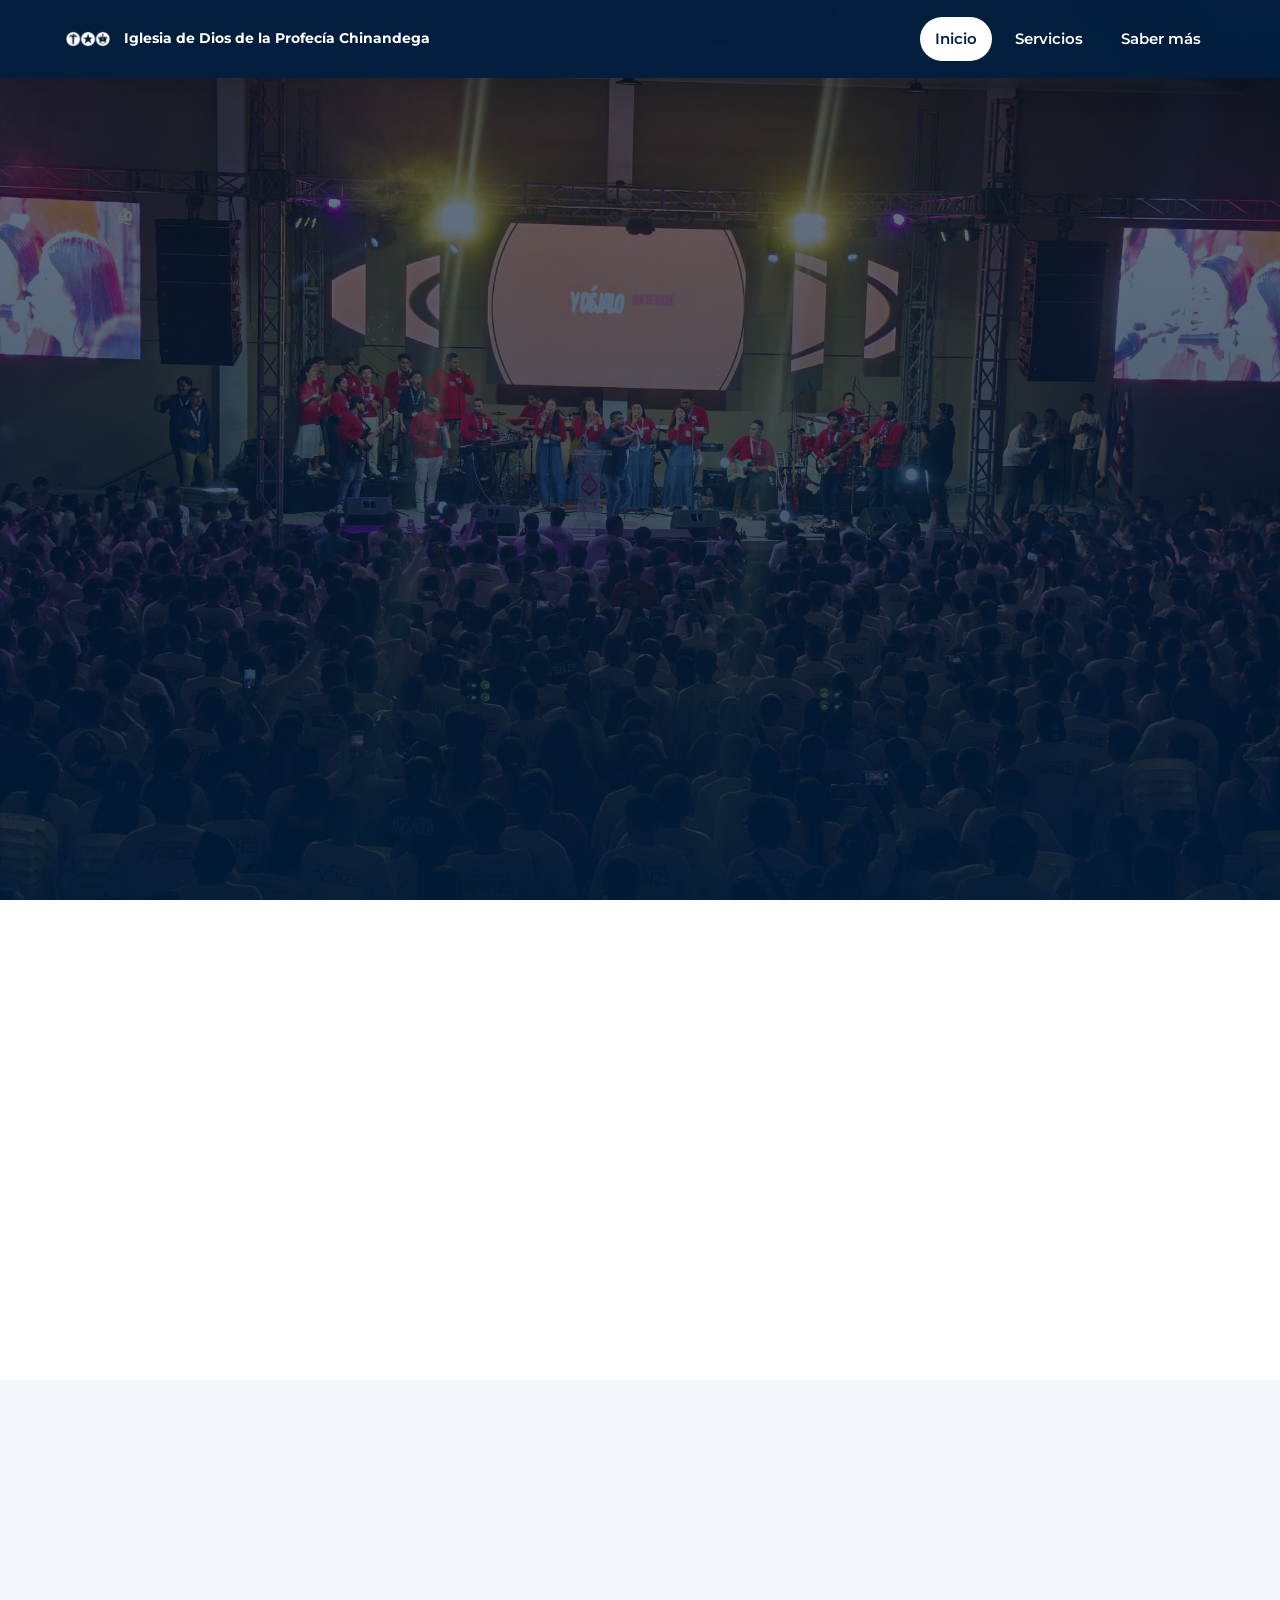
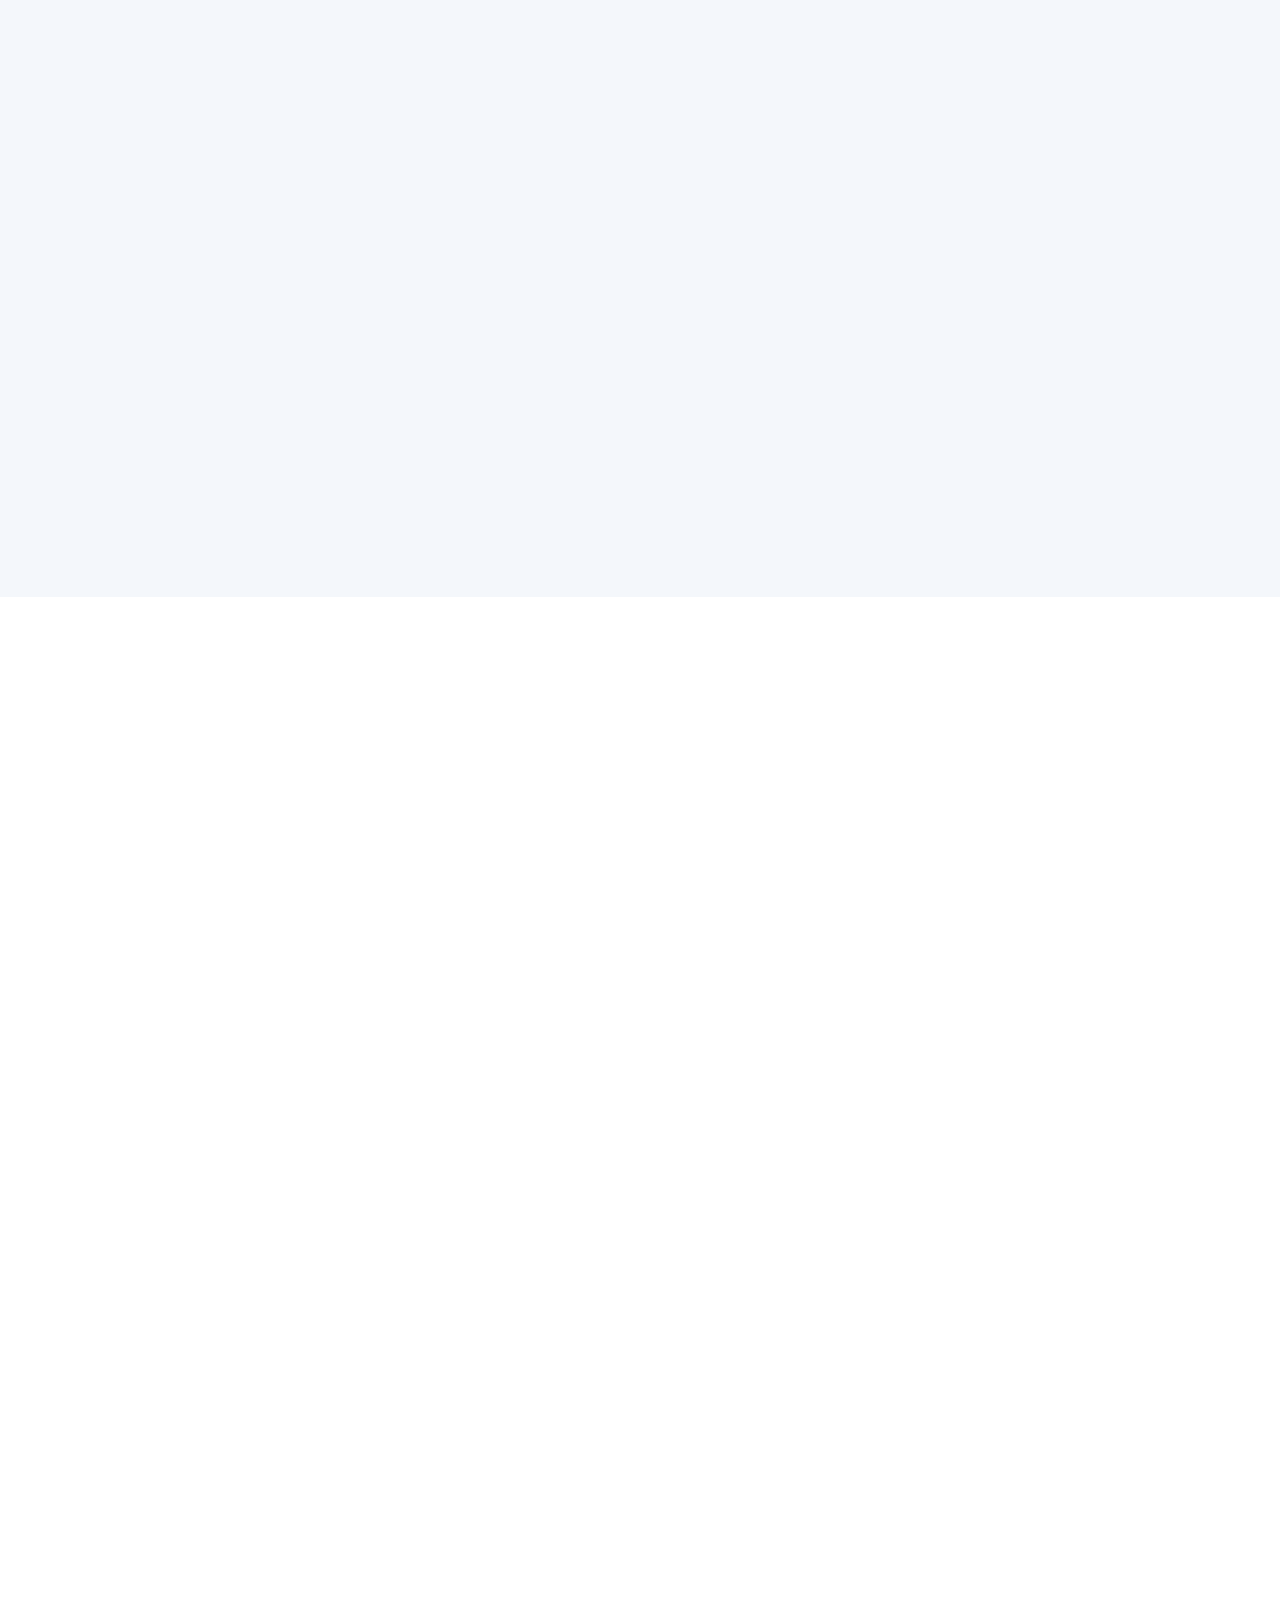
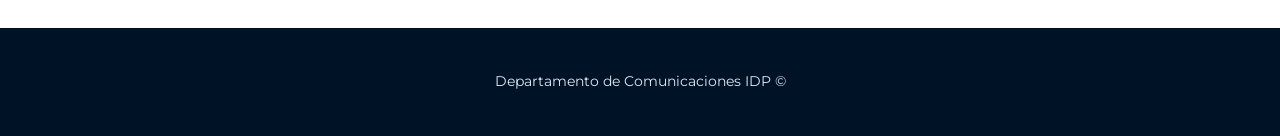
<file: index.html>
<!DOCTYPE html>
<html lang="es">
<head>
  <meta charset="UTF-8">
  <meta name="viewport" content="width=device-width, initial-scale=1.0">
  <title>Iglesia de Dios de la Profecía Chinandega</title>
  <meta name="description" content="Sitio oficial de Iglesia de Dios de la Profecía Chinandega.">
  <link rel="stylesheet" href="styles.css">
</head>
<body>
  <header class="topbar">
    <a class="brand" href="index.html" aria-label="Inicio">
      <img src="assets/img/logo.png" alt="Logo de la iglesia" onerror="this.style.display='none'">
      <span>Iglesia de Dios de la Profecía Chinandega</span>
    </a>
    <button class="menu-btn" aria-label="Abrir menú" aria-expanded="false">☰</button>
    <nav class="nav">
      <a class="active" href="index.html">Inicio</a>
      <a href="servicios.html">Servicios</a>
      <a href="saber-mas.html">Saber más</a>
    </nav>
  </header>

  <main>
    <section class="hero">
      <div class="hero-overlay"></div>
      <div class="hero-content reveal">
        <p class="eyebrow">BIENVENIDOS</p>
        <h1>Iglesia de Dios de la Profecía Chinandega</h1>
        <p>Un lugar para adorar a Dios, crecer en su Palabra y compartir juntos como iglesia.</p>
        <div class="hero-actions">
          <a class="btn primary" href="servicios.html">Ver servicios</a>
          <a class="btn ghost" href="saber-mas.html">Cómo visitarnos</a>
        </div>
      </div>
    </section>

    <section class="section intro reveal">
      <div>
        <p class="eyebrow">NUESTRA IGLESIA</p>
        <h2>Una comunidad con propósito</h2>
        <p>
          Somos una iglesia dedicada a compartir el mensaje de Jesucristo, servir a nuestra comunidad
          y acompañar a cada persona en su crecimiento espiritual.
        </p>
      </div>
      <div class="logo-panel">
        <img src="assets/img/iglesia.jpg" alt="Logo Iglesia de Dios de la Profecía Chinandega"
             onerror="this.src='https://placehold.co/500x300?text=Coloca+aqu%C3%AD+tu+logo'">
      </div>
    </section>

    <section class="section soft">
    <div class="section-heading reveal">

        <div class="pastores-foto">
            <img src="assets/img/pastores22.jpg"
                 alt="Pastores de la Iglesia de Dios de la Profecía Chinandega"
                 onerror="this.style.display='none'">
        </div>

        <p class="eyebrow">QUIÉNES SOMOS</p>

        <h2>Nuestra familia pastoral</h2>

        <p>
            El Pastor Wilbert Lagos ha estado al frente de nuestra iglesia desde el año
            2013. Junto a él se encuentra su esposa, Martha Navarro, con quien contrajo
            matrimonio en el año 2007.
        </p>

        <p>
            Como familia pastoral, el Pastor Wilbert y Martha son padres de dos hijos,
            y juntos forman una familia que ha sido parte importante de la historia de
            nuestra iglesia.
        </p>

        <p>
            Hoy continúan sirviendo con el deseo de seguir viendo una iglesia fortalecida
            en la fe, comprometida con Dios y preparada para compartir el mensaje de
            Jesucristo con nuestra comunidad.
        </p>

    </div>
    </section>
    <section class="section soft">
      <div class="section-heading reveal">
        <p class="eyebrow">NUESTROS SERVICIOS</p>
        <h2>Momentos que vivimos juntos</h2>
      </div>
      <div class="gallery reveal">
        <img src="assets/img/v1.jpg" alt="Servicio de la iglesia" onerror="this.src='https://placehold.co/800x600?text=Servicio+1'">
        <img src="assets/img/v2.jpg" alt="Servicio de la iglesia" onerror="this.src='https://placehold.co/800x600?text=Servicio+2'">
        <img src="assets/img/v3.jpg" alt="Servicio de la iglesia" onerror="this.src='https://placehold.co/800x600?text=Servicio+3'">
        <img src="assets/img/v4.jpg" alt="Servicio de la iglesia" onerror="this.src='https://placehold.co/800x600?text=Servicio+4'">
      </div>
    </section>

    <section class="section">
      <div class="section-heading reveal">
        <p class="eyebrow">UNETE A NOSOTROS</p>
        <h2>Horarios de nuestros servicios</h2>
      </div>
      <div class="schedule reveal">
        <div><strong>Domingo</strong><span>Servicio Día del Señor</span><b>10:00 AM</b></div>
        <div><strong>Jueves</strong><span>Noches de Intercesión</span><b>6:00 PM</b></div>
        <div><strong>Sabados</strong><span>Reunión de Jóvenes</span><b>6:00 PM</b></div>
      </div>
    </section>

    <section class="section cta reveal">
      <p class="eyebrow">MANTENTE CONECTADO</p>
      <h2>Síguenos en nuestras redes sociales</h2>
      <p>Encuentra anuncios, transmisiones, fotografías y próximas actividades.</p>
      <div class="socials">
      <a href="https://www.facebook.com/share/18BHmf9R4V/">Facebook</a>
          <a href="https://www.instagram.com/idp_chinandega?stkn=MnJvcGtocGhxM2Q0">Instagram</a>
          <a href="https://www.tiktok.com/@idp_chinandega?_r=1&_t=ZS-99UWUa4cr0Z">TikTok</a>
          <a href="https://wa.me/message/VCTOI52I7GJPL1">WhatsApp</a>
      </div>
    </section>
  </main>

  <footer>
    <p>Departamento de Comunicaciones IDP © <span id="year"></span></p>
  </footer>

  <script src="script.js"></script>
</body>
</html>
</file>
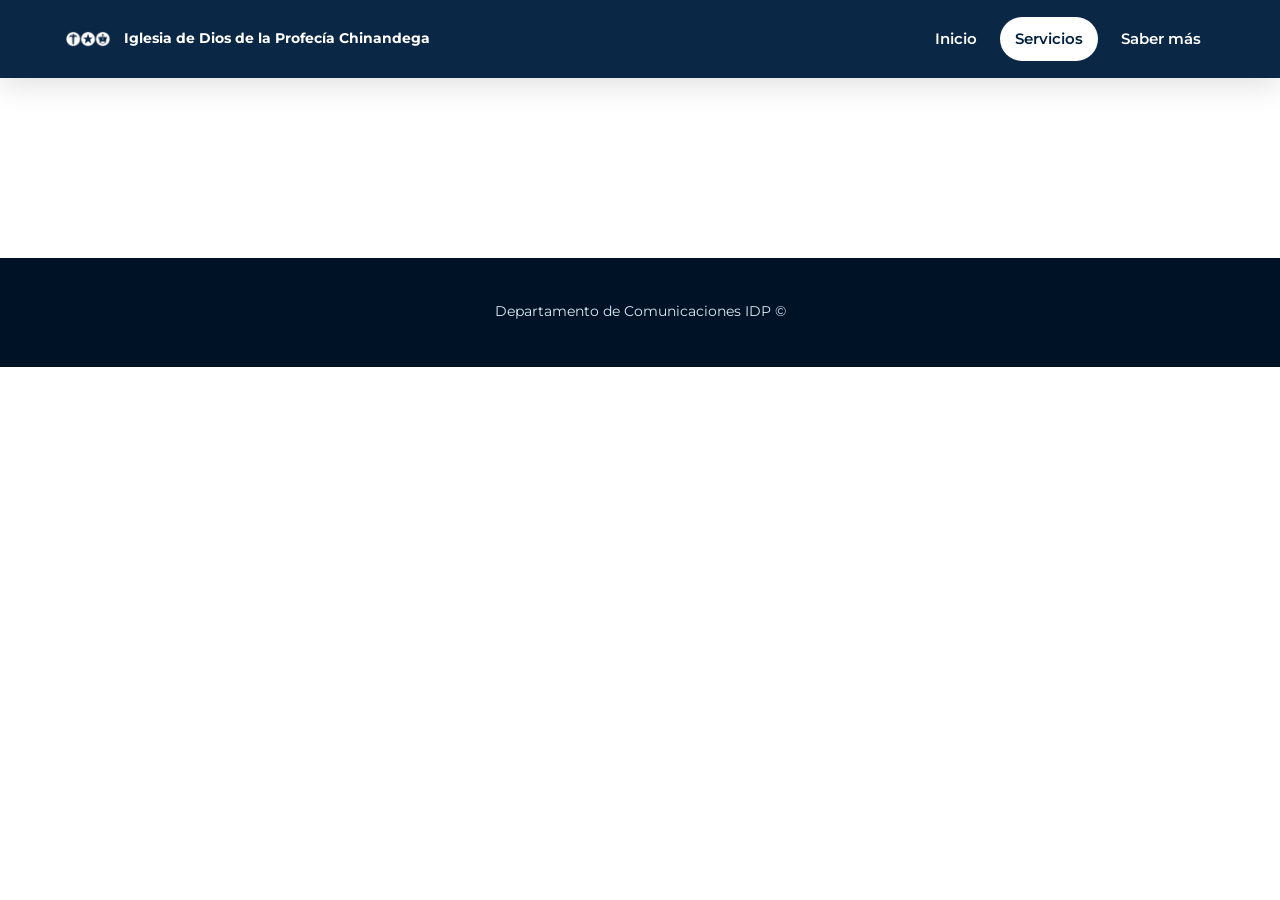
<file: evento.html>
<!DOCTYPE html>
<html lang="es">
<head>
  <meta charset="UTF-8">
  <meta name="viewport" content="width=device-width, initial-scale=1.0">
  <title>Evento | IDP Chinandega</title>
  <link rel="stylesheet" href="styles.css">
</head>
<body>
  <header class="topbar">
    <a class="brand" href="index.html">
      <img src="assets/img/logo.png" alt="Logo" onerror="this.style.display='none'">
      <span>Iglesia de Dios de la Profecía Chinandega</span>
    </a>
    <button class="menu-btn" aria-label="Abrir menú" aria-expanded="false">☰</button>
    <nav class="nav">
      <a href="index.html">Inicio</a>
      <a class="active" href="servicios.html">Servicios</a>
      <a href="saber-mas.html">Saber más</a>
    </nav>
  </header>

  <main class="page-main">
    <section id="event-detail" class="section event-detail"></section>
  </main>

  <footer>
    <p>Departamento de Comunicaciones IDP © <span id="year"></span></p>
  </footer>
  <script src="script.js"></script>
</body>
</html>
</file>
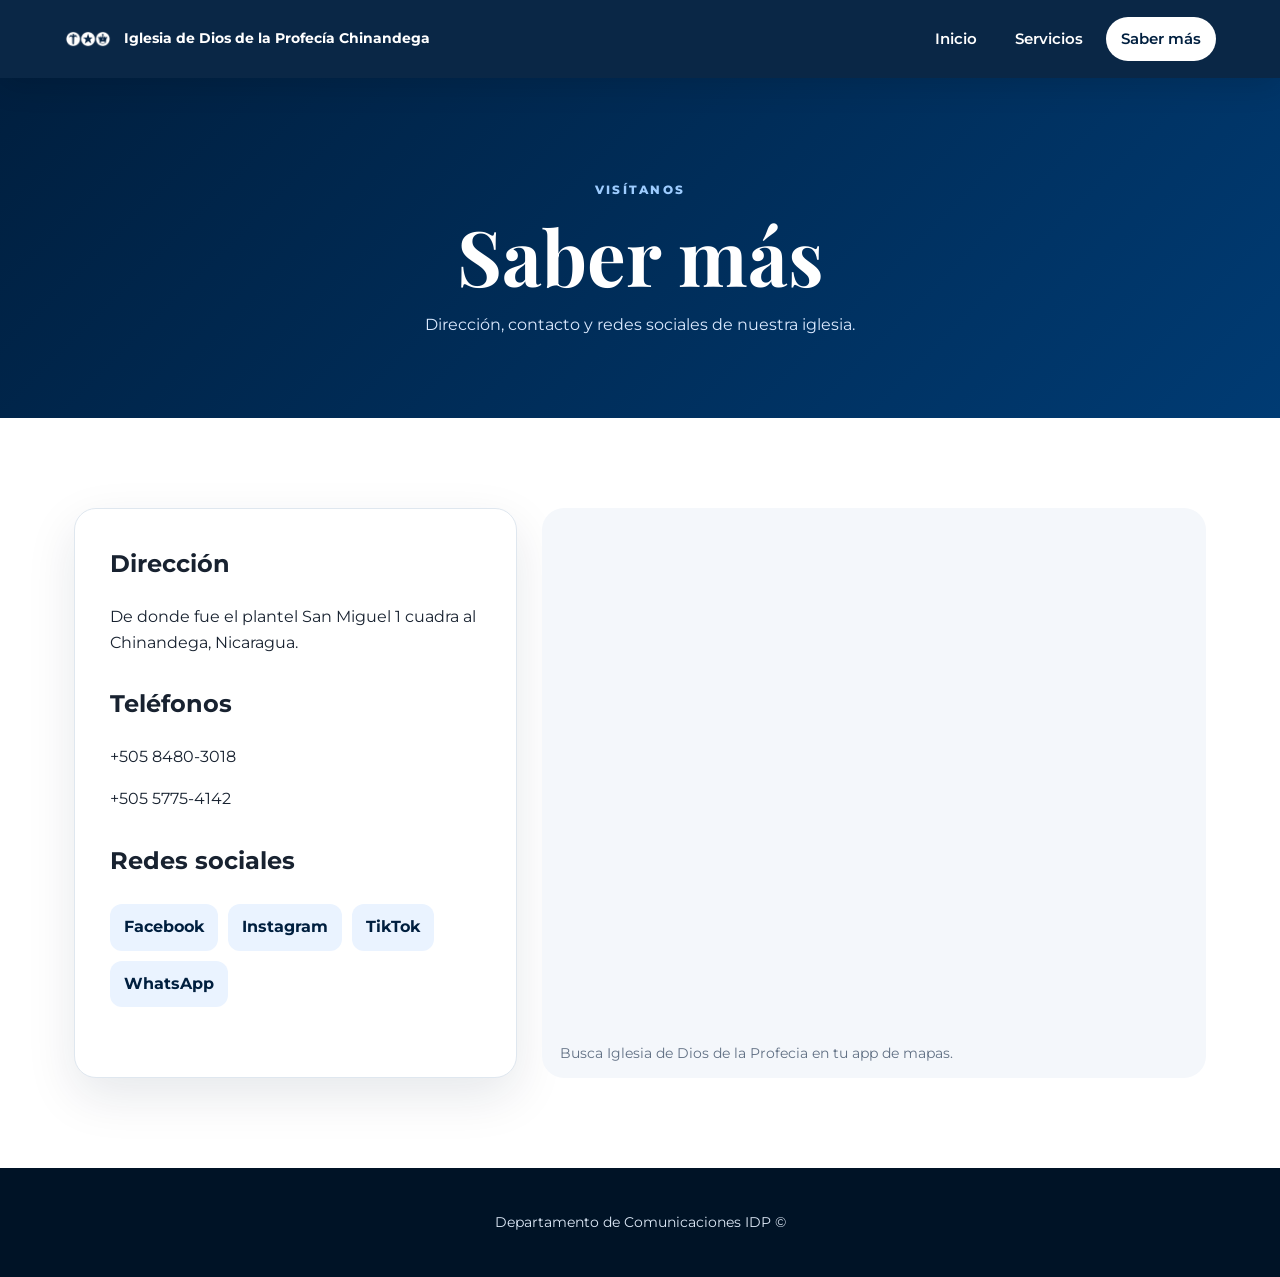
<file: saber-mas.html>
<!DOCTYPE html>
<html lang="es">
<head>
  <meta charset="UTF-8">
  <meta name="viewport" content="width=device-width, initial-scale=1.0">
  <title>Saber más | IDP Chinandega</title>
  <link rel="stylesheet" href="styles.css">
</head>
<body>
  <header class="topbar">
    <a class="brand" href="index.html">
      <img src="assets/img/logo.png" alt="Logo" onerror="this.style.display='none'">
      <span>Iglesia de Dios de la Profecía Chinandega</span>
    </a>
    <button class="menu-btn" aria-label="Abrir menú" aria-expanded="false">☰</button>
    <nav class="nav">
      <a href="index.html">Inicio</a>
      <a href="servicios.html">Servicios</a>
      <a class="active" href="saber-mas.html">Saber más</a>
    </nav>
  </header>

  <main class="page-main">
    <section class="page-hero">
      <p class="eyebrow">VISÍTANOS</p>
      <h1>Saber más</h1>
      <p>Dirección, contacto y redes sociales de nuestra iglesia.</p>
    </section>

    <section class="section contact-grid">
      <article class="contact-card">
        <h2>Dirección</h2>
        <p>De donde fue el plantel San Miguel 1 cuadra al Chinandega, Nicaragua.</p>

        <h2>Teléfonos</h2>
        <p><a href="tel:+505 8480-3018">+505 8480-3018</a></p>
        <p><a href="tel:+505 5775-4142">+505 5775-4142</a></p>

        <h2>Redes sociales</h2>
        <div class="contact-links">
          <a href="https://www.facebook.com/share/18BHmf9R4V/">Facebook</a>
          <a href="https://www.instagram.com/idp_chinandega?stkn=MnJvcGtocGhxM2Q0">Instagram</a>
          <a href="https://www.tiktok.com/@idp_chinandega?_r=1&_t=ZS-99UWUa4cr0Z">TikTok</a>
          <a href="https://wa.me/message/VCTOI52I7GJPL1">WhatsApp</a>
        </div>
      </article>

      <article class="map-wrap">
        <iframe
          title="Mapa de la iglesia"
          src="https://www.google.com/maps?q=Chinandega,Nicaragua&output=embed"
          loading="lazy"
          referrerpolicy="no-referrer-when-downgrade">
        </iframe>
        <p class="map-note">Busca Iglesia de Dios de la Profecia en tu app de mapas.</p>
      </article>
    </section>
  </main>

  <footer>
    <p>Departamento de Comunicaciones IDP © <span id="year"></span></p>
  </footer>
  <script src="script.js"></script>
</body>
</html>
</file>
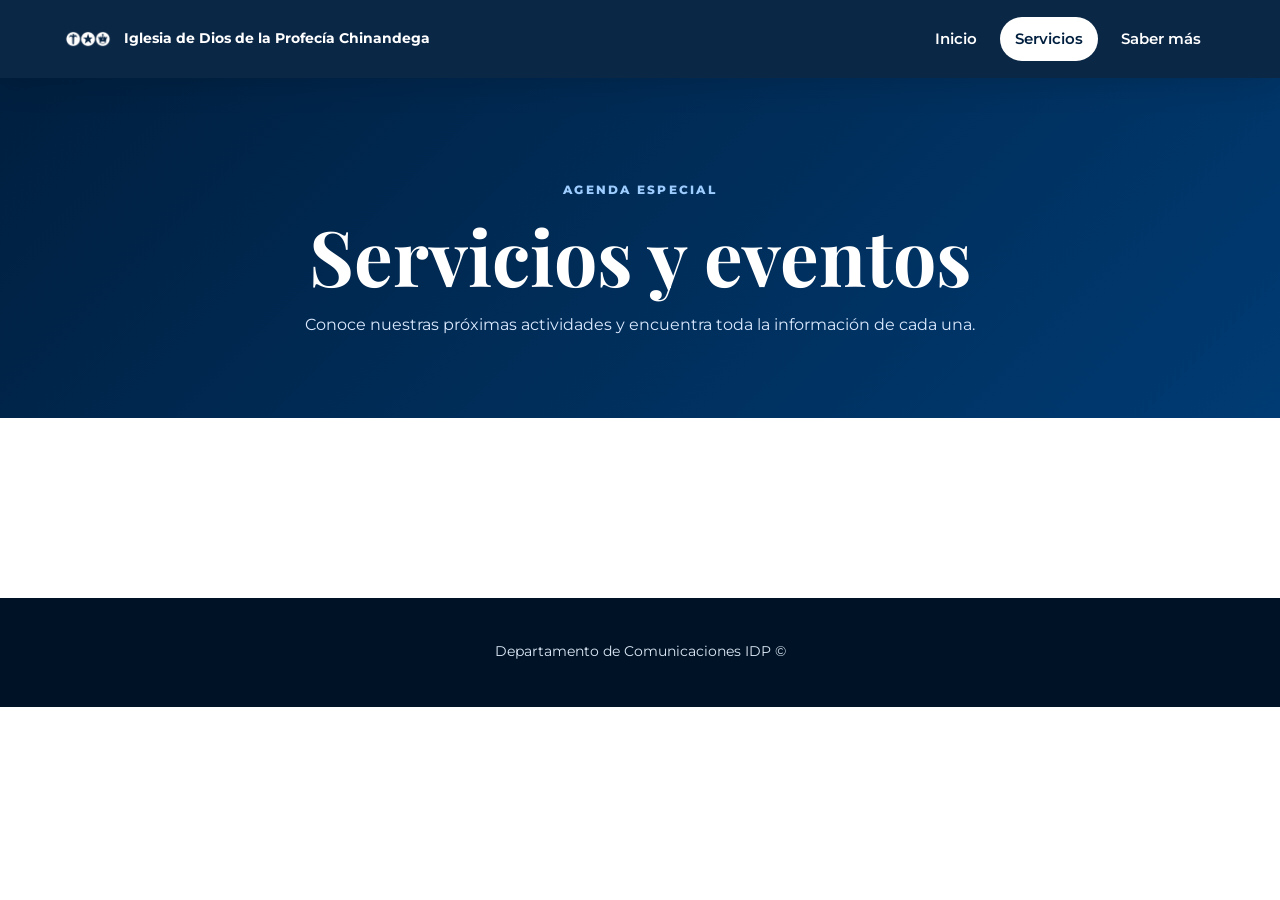
<file: servicios.html>
<!DOCTYPE html>
<html lang="es">
<head>
  <meta charset="UTF-8">
  <meta name="viewport" content="width=device-width, initial-scale=1.0">
  <title>Servicios y Eventos | IDP Chinandega</title>
  <link rel="stylesheet" href="styles.css">
</head>
<body>
  <header class="topbar">
    <a class="brand" href="index.html">
      <img src="assets/img/logo.png" alt="Logo" onerror="this.style.display='none'">
      <span>Iglesia de Dios de la Profecía Chinandega</span>
    </a>
    <button class="menu-btn" aria-label="Abrir menú" aria-expanded="false">☰</button>
    <nav class="nav">
      <a href="index.html">Inicio</a>
      <a class="active" href="servicios.html">Servicios</a>
      <a href="saber-mas.html">Saber más</a>
    </nav>
  </header>

  <main class="page-main">
    <section class="page-hero">
      <p class="eyebrow">AGENDA ESPECIAL</p>
      <h1>Servicios y eventos</h1>
      <p>Conoce nuestras próximas actividades y encuentra toda la información de cada una.</p>
    </section>

    <section class="section">
      <div id="event-grid" class="event-grid"></div>
    </section>
  </main>

  <footer>
    <p>Departamento de Comunicaciones IDP © <span id="year"></span></p>
  </footer>
  <script src="script.js"></script>
</body>
</html>
</file>
<file: styles.css>
@import url('https://fonts.googleapis.com/css2?family=Montserrat:wght@400;500;600;700;800&family=Playfair+Display:wght@700&display=swap');

:root{
  --blue:#001f3f;
  --blue-2:#003b73;
  --white:#ffffff;
  --soft:#f4f7fb;
  --text:#182230;
  --muted:#617084;
  --line:#dfe7ef;
  --shadow:0 18px 50px rgba(0,31,63,.10);
  --radius:22px;
}
*{box-sizing:border-box}
html{scroll-behavior:smooth}
body{margin:0;font-family:Montserrat,Arial,sans-serif;color:var(--text);background:#fff;line-height:1.65}
img{max-width:100%;display:block}
a{text-decoration:none;color:inherit}

.topbar{
  position:fixed; inset:0 0 auto 0; height:78px; z-index:999;
  display:flex; align-items:center; justify-content:space-between;
  padding:0 max(5vw,24px); background:rgba(0,31,63,.96);
  backdrop-filter:blur(14px); box-shadow:0 8px 30px rgba(0,0,0,.12)
}
.brand{display:flex;align-items:center;gap:12px;color:white;font-weight:700;max-width:62%}
.brand img{width:48px;height:48px;object-fit:contain}
.brand span{font-size:.9rem}
.nav{display:flex;gap:8px}
.nav a{color:white;padding:10px 15px;border-radius:999px;font-size:.92rem;font-weight:600}
.nav a:hover,.nav a.active{background:white;color:var(--blue)}
.menu-btn{display:none;background:transparent;border:0;color:white;font-size:1.8rem;cursor:pointer}

.hero{
  min-height:100vh; position:relative; display:grid; place-items:center; text-align:center;
  background:url('assets/img/v4.jpg') center/cover no-repeat, linear-gradient(135deg,var(--blue),var(--blue-2));
  color:white; padding:120px 24px 70px
}
.hero-overlay{position:absolute;inset:0;background:linear-gradient(180deg,rgba(0,20,45,.55),rgba(0,31,63,.84))}
.hero-content{position:relative;max-width:900px}
.hero h1,.page-hero h1{font-family:"Playfair Display",Georgia,serif;font-size:clamp(2.6rem,7vw,5.8rem);line-height:1.04;margin:.2em 0}
.hero p:not(.eyebrow){font-size:clamp(1rem,2vw,1.25rem);max-width:740px;margin:0 auto 30px;color:#e9f2ff}
.eyebrow{letter-spacing:.18em;font-weight:800;font-size:.78rem;color:#4ea2ff}
.hero .eyebrow,.page-hero .eyebrow,.cta .eyebrow{color:#9dccff}
.hero-actions{display:flex;justify-content:center;gap:12px;flex-wrap:wrap}
.btn{display:inline-block;padding:13px 22px;border-radius:999px;font-weight:700}
.btn.primary{background:white;color:var(--blue)}
.btn.ghost{border:1px solid rgba(255,255,255,.7);color:white}
.btn.blue{background:var(--blue);color:#fff}

.section{max-width:1180px;margin:auto;padding:90px 24px}
.soft{max-width:none;background:var(--soft)}
.soft > *{max-width:1180px;margin-left:auto;margin-right:auto}
.section-heading{text-align:center;margin-bottom:42px}
.section-heading h2,.intro h2,.cta h2{font-size:clamp(2rem,4vw,3.3rem);line-height:1.15;margin:.15em 0}
.intro{display:grid;grid-template-columns:1.15fr .85fr;gap:50px;align-items:center}
.logo-panel{background:var(--soft);padding:35px;border-radius:var(--radius);min-height:300px;display:grid;place-items:center}
.logo-panel img{max-height:260px;object-fit:contain}

.grid.two{display:grid;grid-template-columns:repeat(2,1fr);gap:25px}
.info-card,.contact-card,.event-card{background:white;border:1px solid var(--line);border-radius:var(--radius);box-shadow:var(--shadow)}
.info-card{padding:36px}
.card-icon{display:grid;place-items:center;width:52px;height:52px;border-radius:50%;background:#eaf3ff;color:var(--blue);font-size:1.5rem}
.info-card h3{font-size:1.5rem;margin-bottom:8px}
.info-card p{color:var(--muted)}

.pastor-card{display:grid;grid-template-columns:.9fr 1.1fr;gap:45px;align-items:center}
.pastor-card img{width:100%;aspect-ratio:4/3;object-fit:cover;border-radius:var(--radius)}
.pastor-card h3{font-size:2rem;margin:.2em 0}

.gallery{display:grid;grid-template-columns:repeat(12,1fr);gap:14px}
.gallery img{width:100%;height:300px;object-fit:cover;border-radius:18px}
.gallery img:nth-child(1){grid-column:span 7}
.gallery img:nth-child(2){grid-column:span 5}
.gallery img:nth-child(3){grid-column:span 5}
.gallery img:nth-child(4){grid-column:span 7}

.schedule{border-top:1px solid var(--line)}
.schedule div{display:grid;grid-template-columns:1fr 2fr auto;gap:20px;padding:24px 4px;border-bottom:1px solid var(--line);align-items:center}
.schedule span{color:var(--muted)}

.cta{text-align:center;background:var(--blue);color:white;border-radius:32px;margin-bottom:80px}
.cta p{color:#dbeaff}
.socials,.contact-links{display:flex;gap:10px;justify-content:center;flex-wrap:wrap;margin-top:24px}
.socials a{background:white;color:var(--blue);padding:10px 16px;border-radius:999px;font-weight:700}
.contact-links{justify-content:flex-start}
.contact-links a{background:#eaf3ff;color:var(--blue);padding:10px 14px;border-radius:12px;font-weight:700}

footer{background:#001326;color:#dce8f6;text-align:center;padding:28px 20px;font-size:.9rem}

.page-main{padding-top:78px}
.page-hero{background:linear-gradient(135deg,var(--blue),var(--blue-2));color:white;text-align:center;padding:90px 24px 80px}
.page-hero p:last-child{max-width:700px;margin:auto;color:#dbeaff}
.page-hero h1{font-size:clamp(2.7rem,6vw,4.8rem)}

.event-grid{display:grid;grid-template-columns:repeat(3,1fr);gap:24px}
.event-card{overflow:hidden;transition:.25s transform,.25s box-shadow}
.event-card:hover{transform:translateY(-5px);box-shadow:0 22px 60px rgba(0,31,63,.16)}
.event-card img{width:100%;aspect-ratio:4/5;object-fit:cover;background:var(--soft)}
.event-card-body{padding:24px}
.event-card .date{color:var(--blue-2);font-weight:800;font-size:.82rem;text-transform:uppercase;letter-spacing:.08em}
.event-card h2{margin:.3em 0;font-size:1.35rem}
.event-card p{color:var(--muted)}
.event-card .more{font-weight:800;color:var(--blue)}

.event-detail{max-width:1050px}
.back-link{display:inline-block;margin-bottom:25px;color:var(--blue);font-weight:800}
.event-hero-grid{display:grid;grid-template-columns:.8fr 1.2fr;gap:45px;align-items:start}
.event-flyer{width:100%;border-radius:var(--radius);box-shadow:var(--shadow)}
.event-meta{display:grid;gap:12px;margin:25px 0}
.meta-item{padding:14px 16px;border-radius:14px;background:var(--soft)}
.event-description{font-size:1.05rem;color:#3f4d5e}
.previous{margin-top:55px}
.previous-grid{display:grid;grid-template-columns:repeat(3,1fr);gap:15px}
.previous-grid img{width:100%;height:230px;object-fit:cover;border-radius:16px}

.contact-grid{display:grid;grid-template-columns:.8fr 1.2fr;gap:25px;align-items:stretch}
.contact-card{padding:35px}
.contact-card h2{margin-top:28px}
.contact-card h2:first-child{margin-top:0}
.map-wrap{border-radius:var(--radius);overflow:hidden;background:var(--soft)}
.map-wrap iframe{width:100%;height:520px;border:0;display:block}
.map-note{padding:14px 18px;margin:0;color:var(--muted);font-size:.85rem}

.reveal{opacity:0;transform:translateY(24px);transition:.7s ease}
.reveal.visible{opacity:1;transform:none}

@media (max-width:850px){
  .brand span{display:none}
  .menu-btn{display:block}
  .nav{
    display:none;position:absolute;top:78px;left:0;right:0;background:var(--blue);
    padding:14px 20px 22px;flex-direction:column
  }
  .nav.open{display:flex}
  .nav a{border-radius:12px}
  .intro,.pastor-card,.contact-grid,.event-hero-grid,.grid.two{grid-template-columns:1fr}
  .event-grid{grid-template-columns:repeat(2,1fr)}
  .gallery img{grid-column:span 12!important;height:240px}
}
@media (max-width:560px){
  .topbar{height:70px}
  .page-main{padding-top:70px}
  .nav{top:70px}
  .section{padding:65px 18px}
  .event-grid{grid-template-columns:1fr}
  .schedule div{grid-template-columns:1fr}
  .schedule div b{color:var(--blue)}
  .hero{min-height:92vh}
  .previous-grid{grid-template-columns:1fr}
}
</file>
